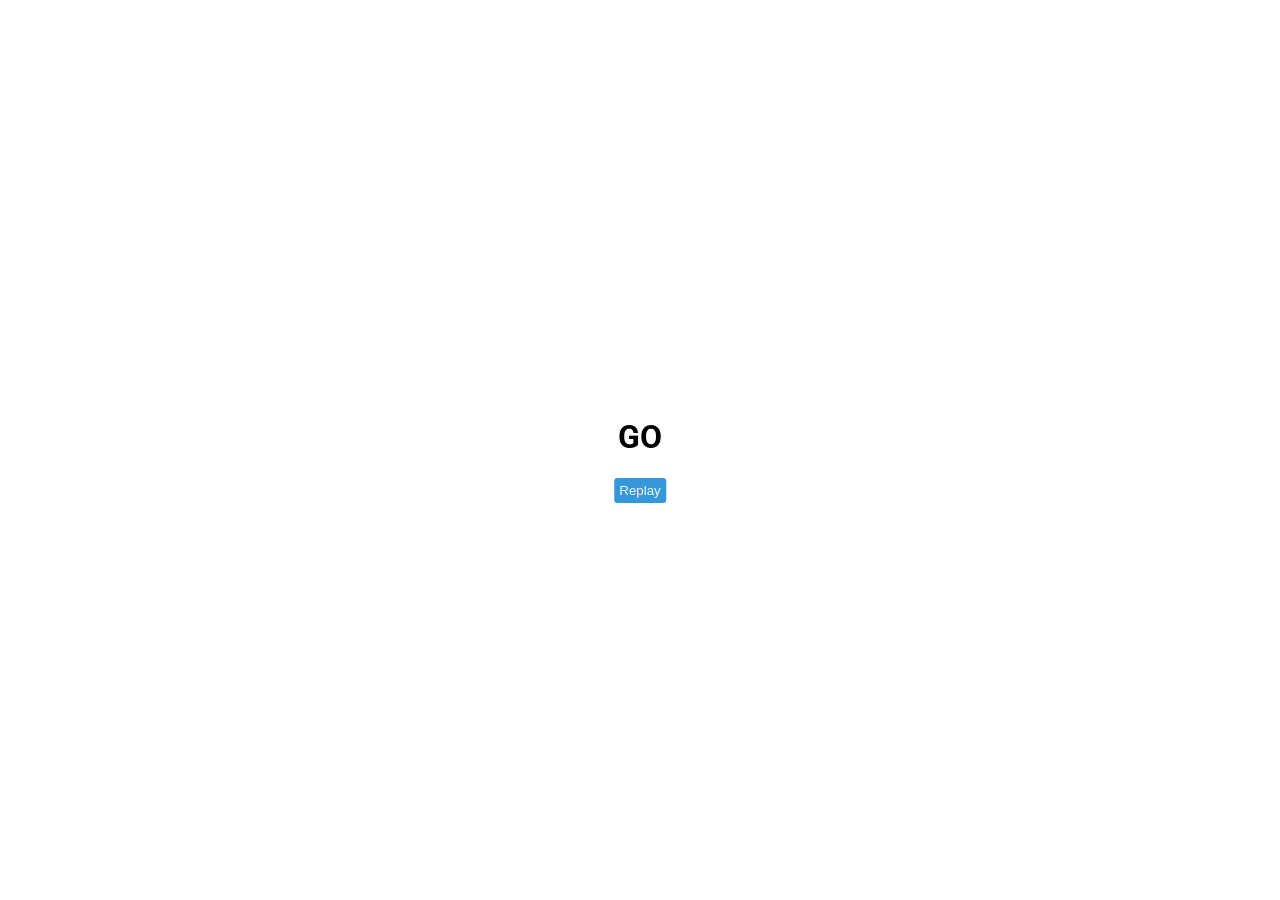
<file: Projects/Front End Projects/animated_countdown/index.html>
<!DOCTYPE html>
<html>
    <head>
        <meta charset="utf-8">
        <meta http-equiv="X-UA-Compatible" content="IE=edge">
        <title>Animated Countdown</title>
        <meta name="description" content="">
        <meta name="viewport" content="width=device-width, initial-scale=1">
        <link rel="stylesheet" href="style.css">
    </head>
    <body>
        <div class="counter">
            <div class="nums">
                <span class="in">3</span>
                <span>2</span>
                <span>1</span>
                <span>0</span>
            </div>
            <h4>Get Ready</h4>
        </div>

        <div class="final">
            <h1>GO</h1>
            <button id="replay"><span>Replay</span></button>
        </div>
        
        <script src="script.js" async defer></script>
    </body>
</html>
</file>
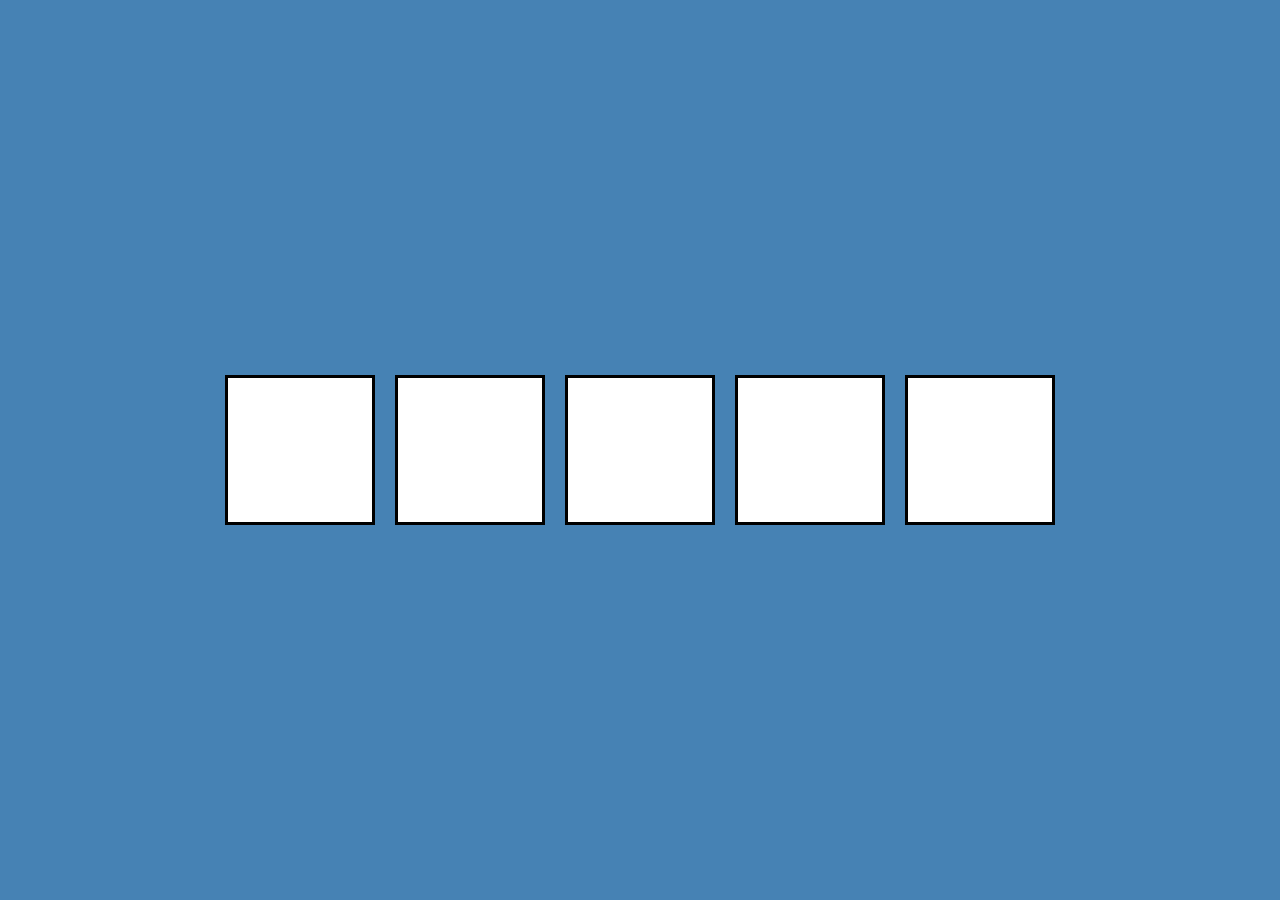
<file: Projects/Front End Projects/drag_and_drop/index.html>
<!DOCTYPE html>
<html lang="en">
<head>
    <meta charset="UTF-8">
    <meta http-equiv="X-UA-Compatible" content="IE=edge">
    <meta name="viewport" content="width=device-width, initial-scale=1.0">
    <link rel="stylesheet" href="style.css">
    <link rel="icon" href="favicon.png" type="image/png">
    <title>Drug N Drop</title>
</head>
<body>
    <div class="empty">
        <div class="fill" draggable="true"></div>
    </div>
    <div class="empty"></div>
    <div class="empty"></div>
    <div class="empty"></div>
    <div class="empty"></div>

    <script src="script.js"></script>
</body>
</html>
</file>
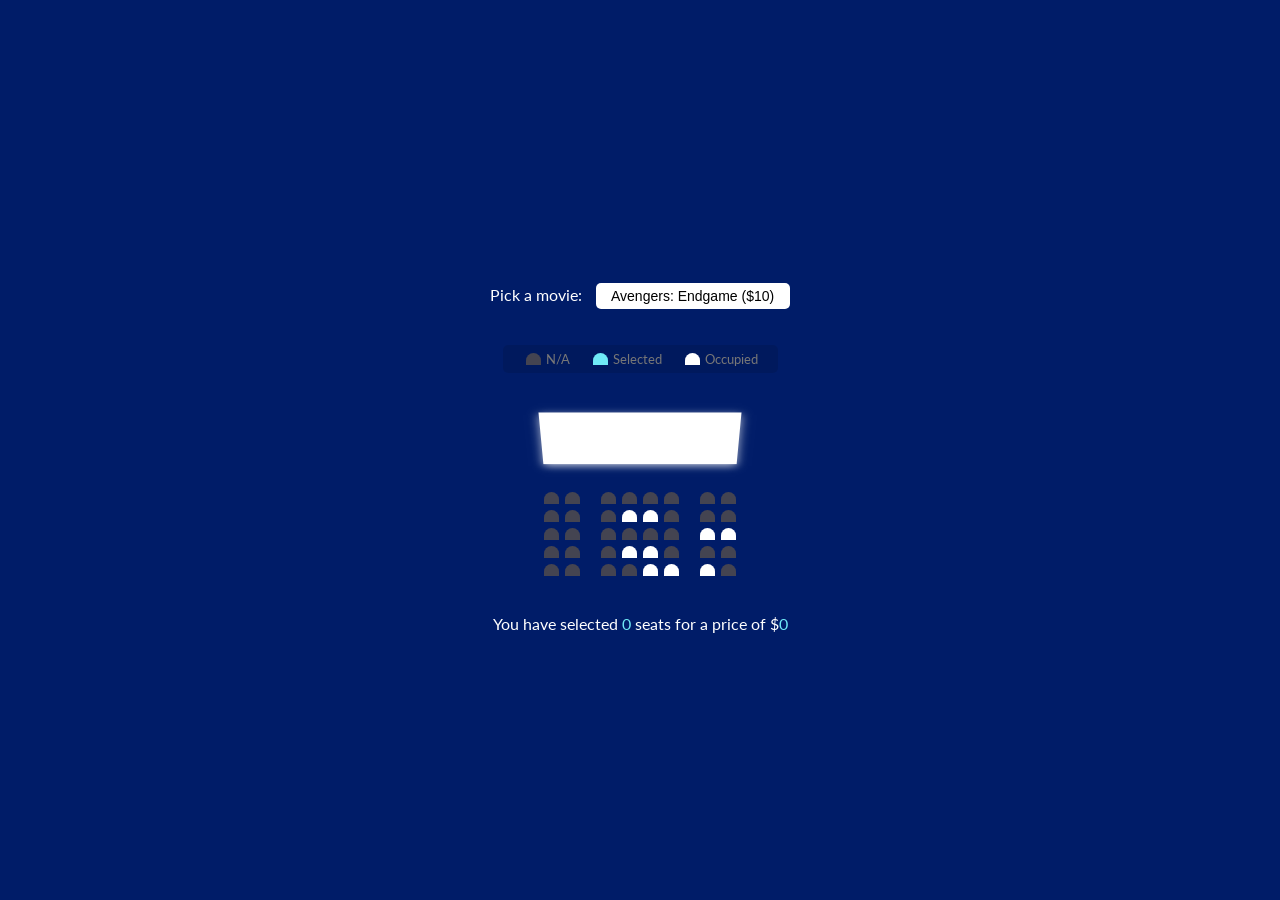
<file: Projects/Front End Projects/movie_booking/index.html>
<html>
    <head>
        <meta charset="utf-8">
        <meta http-equiv="X-UA-Compatible" content="IE=edge">
        <meta name="viewport" content="width=device-width, initial-scale=1.0" />
        <meta http-equiv="X-UA-Compatible" content="ie=edge" />
        <title>Movie Booking</title>
        <link rel="stylesheet" href="style.css">
    </head>
    <body>
        <div class="movie-container">
            <label>Pick a movie:</label>
            <select id="movie">
                <option value="1">Avengers: Endgame ($10)</option>
                <option value="2">Top Gun ($12)</option>
                <option value="3">Toy Story 4 ($8)</option>
                <option value="4">The Lion King ($9)</option>
                <option value="5">Death on the Nile ($20)</option>
                <option value="6">John Wick ($19)</option>
                <option value="7">Casino Royale ($6)</option>
                <option value="8">No Time to Die ($9)</option>
            </select>
          </div>
         
          <ul class="showcase">
              <li>
                  <div class="seat"></div>
                  <small>N/A</small>
              </li>
              <li>
                  <div class="seat selected"></div>
                  <small>Selected</small>
              </li>
              <li>
                  <div class="seat occupied"></div>
                  <small>Occupied</small>
              </li>
          </ul>

          <div class="container">
              <div class="screen"></div>
      
              <div class="row">
                  <div class="seat"></div>
                  <div class="seat"></div>
                  <div class="seat"></div>
                  <div class="seat"></div>
                  <div class="seat"></div>
                  <div class="seat"></div>
                  <div class="seat"></div>
                  <div class="seat"></div>
              </div>

              <div class="row">
                  <div class="seat"></div>
                  <div class="seat"></div>
                  <div class="seat"></div>
                  <div class="seat occupied"></div>
                  <div class="seat occupied"></div>
                  <div class="seat"></div>
                  <div class="seat"></div>
                  <div class="seat"></div>
              </div>
        
              <div class="row">
                  <div class="seat"></div>
                  <div class="seat"></div>
                  <div class="seat"></div>
                  <div class="seat"></div>
                  <div class="seat"></div>
                  <div class="seat"></div>
                  <div class="seat occupied"></div>
                  <div class="seat occupied"></div>
              </div>

              <div class="row">
                  <div class="seat"></div>
                  <div class="seat"></div>
                  <div class="seat"></div>
                  <div class="seat occupied"></div>
                  <div class="seat occupied"></div>
                  <div class="seat"></div>
                  <div class="seat"></div>
                  <div class="seat"></div>
              </div>

              <div class="row">
                  <div class="seat"></div>
                  <div class="seat"></div>
                  <div class="seat"></div>
                  <div class="seat"></div>
                  <div class="seat occupied"></div>
                  <div class="seat occupied"></div>
                  <div class="seat occupied"></div>
                  <div class="seat"></div>
              </div>
            </div>
        
            <p class="text">
                You have selected <span id="count">0</span> seats for a price of $<span id="total">0</span>
            </p>
          
        <script src="script.js"></script>
          
        
    </body>
</html>
</file>
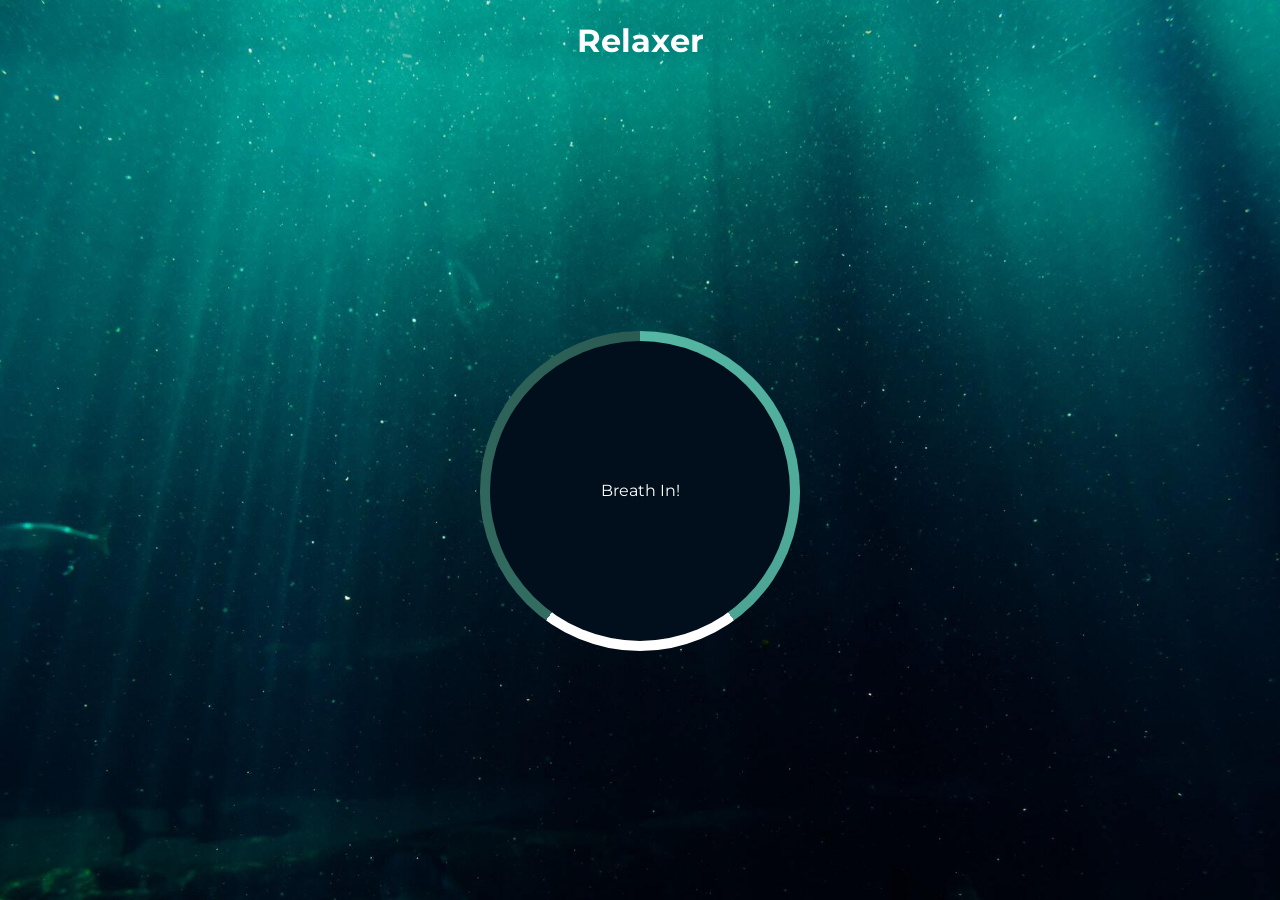
<file: Projects/Front End Projects/relaxer_app/index.html>
<!DOCTYPE html>
<html lang="en">
<head>
    <meta charset="UTF-8">
    <meta http-equiv="X-UA-Compatible" content="IE=edge">
    <meta name="viewport" content="width=device-width, initial-scale=1.0">
    <link rel="stylesheet" href="style.css"/>
    <link rel="icon" type="image/png" href="favicon.png">
    <title>Document</title>
</head>
<body>
    <h1>Relaxer</h1>

    <div class="container" id="container">
        <div class="circle"></div>

        <p id="text"></p>

        <div class="pointer-container">
            <span class="pointer"></span>
        </div>

        <div class="gradient-circle"></div>
    </div>

    <script src="script.js"></script>
</body>
</html>
</file>
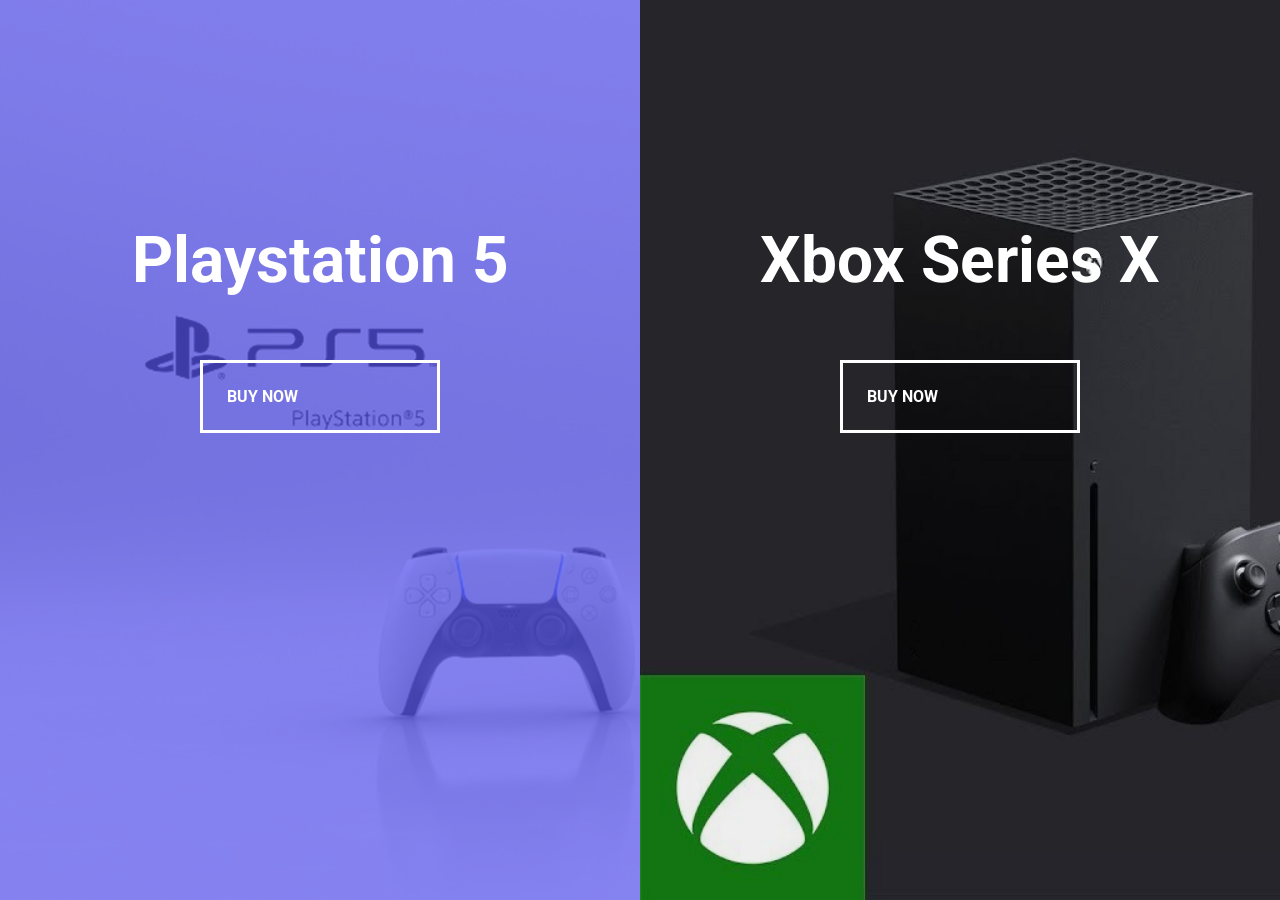
<file: Projects/Front End Projects/the_choice/index.html>
<!DOCTYPE html>
<html lang="en">
<head>
    <meta charset="UTF-8">
    <meta http-equiv="X-UA-Compatible" content="IE=edge">
    <meta name="viewport" content="width=device-width, initial-scale=1.0">
    <title>The Choice</title>
    <link rel="stylesheet" href="style.css"/>
    <link rel="icon" type="image/png" href="./favicon.png">
</head>
<body>
    <!-- Class for the whole body is under "container" -->
    <div class="container">
        <!-- This section/division in the body under class "split left" -->
        <div class="split left">
            <h1>Playstation 5</h1>
            <a href="#" class="btn">Buy Now</a>
        </div>
        <div class="split right">
            <h1>Xbox Series X</h1>
            <a href="#" class="btn">Buy Now</a>
        </div>
    </div>
    <script src="./script.js"></script>
</body>
</html>
</file>
<file: Projects/Front End Projects/animated_countdown/style.css>
@import url('https://fonts.googleapis.com/css2?family=Roboto:wght@400;700&display=swap');

* {
  box-sizing: border-box;
}

body {
  font-family: 'Roboto', sans-serif;
  margin: 0;
  height: 100vh;
  overflow: hidden;
}

h4 {
  font-size: 20px;
  margin: 5px;
  text-transform: uppercase;
}

.counter {
  position: fixed;
  top: 50%;
  left: 50%;
  transform: translate(-50%, -50%);
  text-align: center;
}

.counter.hide {
  transform: translate(-50%, -50%) scale(0);
  animation: hide 0.2s ease-out;
}

@keyframes hide {
  0% {
    transform: translate(-50%, -50%) scale(1);
  }

  100% {
    transform: translate(-50%, -50%) scale(0);
  }
}

.final {
  position: fixed;
  top: 50%;
  left: 50%;
  transform: translate(-50%, -50%) scale(0);
  text-align: center;
}

.final.show {
  transform: translate(-50%, -50%) scale(1);
  animation: show 0.2s ease-out;
}

@keyframes show {
  0% {
    transform: translate(-50%, -50%) scale(0);
  }

  30% {
    transform: translate(-50%, -50%) scale(1.4);
  }

  100% {
    transform: translate(-50%, -50%) scale(1);
  }
}

.nums {
  color: #3498db;
  font-size: 50px;
  position: relative;
  overflow: hidden;
  width: 250px;
  height: 50px;
}

.nums span {
  position: absolute;
  top: 50%;
  left: 50%;
  transform: translate(-50%, -50%) rotate(120deg);
  transform-origin: bottom center;
}

.nums span.in {
  transform: translate(-50%, -50%) rotate(0deg);
  animation: goIn 0.5s ease-in-out;
}

.nums span.out {
  animation: goOut 0.5s ease-in-out;
}

@keyframes goIn {
  0% {
    transform: translate(-50%, -50%) rotate(120deg);
  }

  30% {
    transform: translate(-50%, -50%) rotate(-20deg);
  }

  60% {
    transform: translate(-50%, -50%) rotate(10deg);
  }

  100% {
    transform: translate(-50%, -50%) rotate(0deg);
  }
}

@keyframes goOut {
  0% {
    transform: translate(-50%, -50%) rotate(0deg);
  }

  60% {
    transform: translate(-50%, -50%) rotate(20deg);
  }

  100% {
    transform: translate(-50%, -50%) rotate(-120deg);
  }
}

#replay{
  background-color: #3498db;
  border-radius: 3px;
  border: none;
  color: aliceblue;
  padding: 5px;
  text-align: center;
  display: inline-block;
  cursor: pointer;
  transition: all 0.3s;
}

#replay span{
  cursor: pointer;
  display: inline-block;
  position: relative;
  transition: 0.3s;
}

#replay span:after{
  content: '\00bb';
  position: absolute;
  opacity: 0;
  top: 0;
  right: -20px;
  transition: 0.5s;
}

#replay:hover span{
  padding-right: 25px;
}

#replay:hover span:after{
  opacity: 1;
  right: 0;
}
</file>
<file: Projects/Front End Projects/drag_and_drop/style.css>
*{
    box-sizing: border-box;
}

body {
    background-color: steelblue;
    display: flex;
    align-items: center;
    justify-content: center;
    height: 100vh;
    overflow: hidden;
    margin: 0;
}

.empty {
    height: 150px;
    width: 150px;
    margin: 10px;
    border: solid 3px black;
    background: white;
}

.fill {
    background-image: url('https://source.unsplash.com/random/150x150');
    height: 145px;
    width: 145px;
    cursor: pointer;
}

.hold {
    border: solid 5px #ccc;
}

.hovered {
    background-color: #333;
    border-color: white;
    border-style: dashed;
}

@media (max-width: 800px) {
    body{
        flex-direction: column;
    }
}
</file>
<file: Projects/Front End Projects/movie_booking/style.css>
@import url('https://fonts.googleapis.com/css?family=Lato&display=swap');

* {
    box-sizing: border-box;
}

body {
    background-color: #001c68;
    color: #fff;
    display: flex;
    flex-direction: column;
    align-items: center;
    justify-content: center;
    height: 100vh;
    font-family: 'Lato', sans-serif;
    margin: 0;
}

.movie-container {
    margin: 20px 0;
}

.movie-container select {
    background-color: #fff;
    border: 0;
    border-radius: 5px;
    font-size: 14px;
    margin-left: 10px;
    padding: 5px 15px 5px 15px;
    -moz-appearance: none;
    -webkit-appearance: none;
    appearance: none;
}

.container {
    perspective: 1000px;
    margin-bottom: 30px;
}

.seat {
    background-color: #444451;
    height: 12px;
    width: 15px;
    margin: 3px;
    border-top-left-radius: 10px;
    border-top-right-radius: 10px;
}

.seat.selected {
    background-color: #6feaf6;
}

.seat.occupied {
    background-color: #fff;
}
  
.seat:nth-of-type(2) {
margin-right: 18px;
}
  
.seat:nth-last-of-type(2) {
margin-left: 18px;
}

.seat:not(.occupied):hover {
    cursor: pointer;
    transform: scale(1.2);
}
  
.showcase .seat:not(.occupied):hover {
    cursor: default;
    transform: scale(1);
}

.showcase {
    background: rgba(0, 0, 0, 0.1);
    padding: 5px 10px;
    border-radius: 5px;
    color: #777;
    list-style-type: none;
    display: flex;
    justify-content: space-between;
}

.showcase li {
    display: flex;
    align-items: center;
    justify-content: center;
    margin: 0 10px;
}
  
.showcase li small {
    margin-left: 2px;
}
  
.row {
    display: flex;
}
  
.screen {
    background-color: #fff;
    height: 70px;
    width: 100%;
    margin: 15px 0;
    transform: rotateX(-45deg);
    box-shadow: 0 3px 10px rgba(255, 255, 255, 0.7);
}

p.text {
    margin: 5px 0;
}
  
p.text span {
    color: #6feaf6;
}
</file>
<file: Projects/Front End Projects/relaxer_app/style.css>
@import url('https://fonts.googleapis.com/css?family=Montserrat&display=swap');

* {
  box-sizing: border-box;
}

body {
  background: #224941 url('./img/bg.jpg') no-repeat center center/cover;
  color: #fff;
  font-family: 'Montserrat', sans-serif;
  min-height: 100vh;
  overflow: hidden;
  display: flex;
  flex-direction: column;
  align-items: center;
  margin: 0;
}

.container {
  display: flex;
  align-items: center;
  justify-content: center;
  margin: auto;
  height: 300px;
  width: 300px;
  position: relative;
  transform: scale(1);
}

.circle {
  background-color: #010f1c;
  height: 100%;
  width: 100%;
  border-radius: 50%;
  position: absolute;
  top: 0;
  left: 0;
  z-index: -1;
}

.gradient-circle {
  background: conic-gradient(
    #55b7a4 0%,
    #4ca493 40%,
    #fff 40%,
    #fff 60%,
    #336d62 60%,
    #2a5b52 100%
  );
  height: 320px;
  width: 320px;
  z-index: -2;
  border-radius: 50%;
  position: absolute;
  top: -10px;
  left: -10px;
}

  to {
    transform: rotate(360deg);
  }
}

.container.grow {
  animation: grow 3s linear forwards;
}

@keyframes grow {
  from {
    transform: scale(1);
  }

  to {
    transform: scale(1.2);
  }
}

.container.shrink {
  animation: shrink 3s linear forwards;
}

@keyframes shrink {
  from {
    transform: scale(1.2);
  }

  to {
    transform: scale(1);
  }
}
</file>
<file: Projects/Front End Projects/the_choice/style.css>
@import url('https://fonts.googleapis.com/css2?family=Roboto:wght@400;700&display=swap');


:root {
    --left-bg-color: rgba(87,84,236,0.7);
    --right-bg-color: rgba(43,43,43,.08);
    --left-btn-hover-color: rgba(87,84,236,1);
    --right-btn-hover-color: rgba(28,122,28,1);
    --hover-width: 75%;
    --other-width: 25%;
    --speed: 1000ms;
}

* {
    box-sizing: border-box;
}

body {
    font-family: 'Roboto',sans-serif;
    height: 100vh;
    overflow: hidden;
    margin: 0;
}

h1 {
    font-size: 4rem;
    color: #fff;
    position: absolute;
    left: 50%;
    top: 20%;
    transform: translateX(-50%);
    white-space: nowrap;
}

.btn {
    position: absolute;
    left: flex;
    align-items: center;
    justify-content: center;
    left: 50%;
    top: 40%;
    transform: translate(-50%);
    text-decoration: none;
    color: #fff;
    border: #fff solid 0.2rem;
    font-size: 1rem;
    font-weight: bold;
    text-transform: uppercase;
    width: 15rem;
    padding: 1.5rem;
}

.split.left .btn:hover {
    background-color: var(--left-btn-hover-color);
    border-color: var(--left-btn-hover-color)
}

.split.right .btn:hover {
    background-color: var(--right-btn-hover-color);
    border-color: var(--right-btn-hover-color);
}

.container {
    position: relative;
    width: 100%;
    height: 100%;
    background: #333;
}

.split{
    position: absolute;
    width: 50%;
    height: 100%;
    overflow: hidden;
}

.split.left {
    left: 0;
    background: url(./img/ps.jpg);
    background-repeat: no-repeat;
    background-size: cover;
}

.split.left::before {
    content: '';
    position: absolute;
    width: 100%;
    height: 100%;
    background-color: var(--left-bg-color);
}

.split.right {
    right: 0;
    background: url(./img/xbox.jpg);
    background-repeat: no-repeat;
    background-size: cover;
}

.split.right::before {
    content: '';
    position: absolute;
    width: 100%;
    height: 100%;
    background-color: var(--right-bg-color);
}

.split.right,
.split.left,
.split.right::before,
.split.left::before {
    transition: all var(--speed) ease-in-out;
}

.hover-left .left {
    width: var(--hover-width);
}

.hover-left .right {
    width: var(--other-width);
}

.hover-right .right {
    width: var(--hover-width);
}

.hover-right .left {
    width: var(--other-width);
}

@media (max-width: 800px) {
    h1 {
        font-size: 2rem;
        top: 30%;
    }

    .btn {
        padding: 1.2rem;
        width: 12rem;
    }
}
</file>
